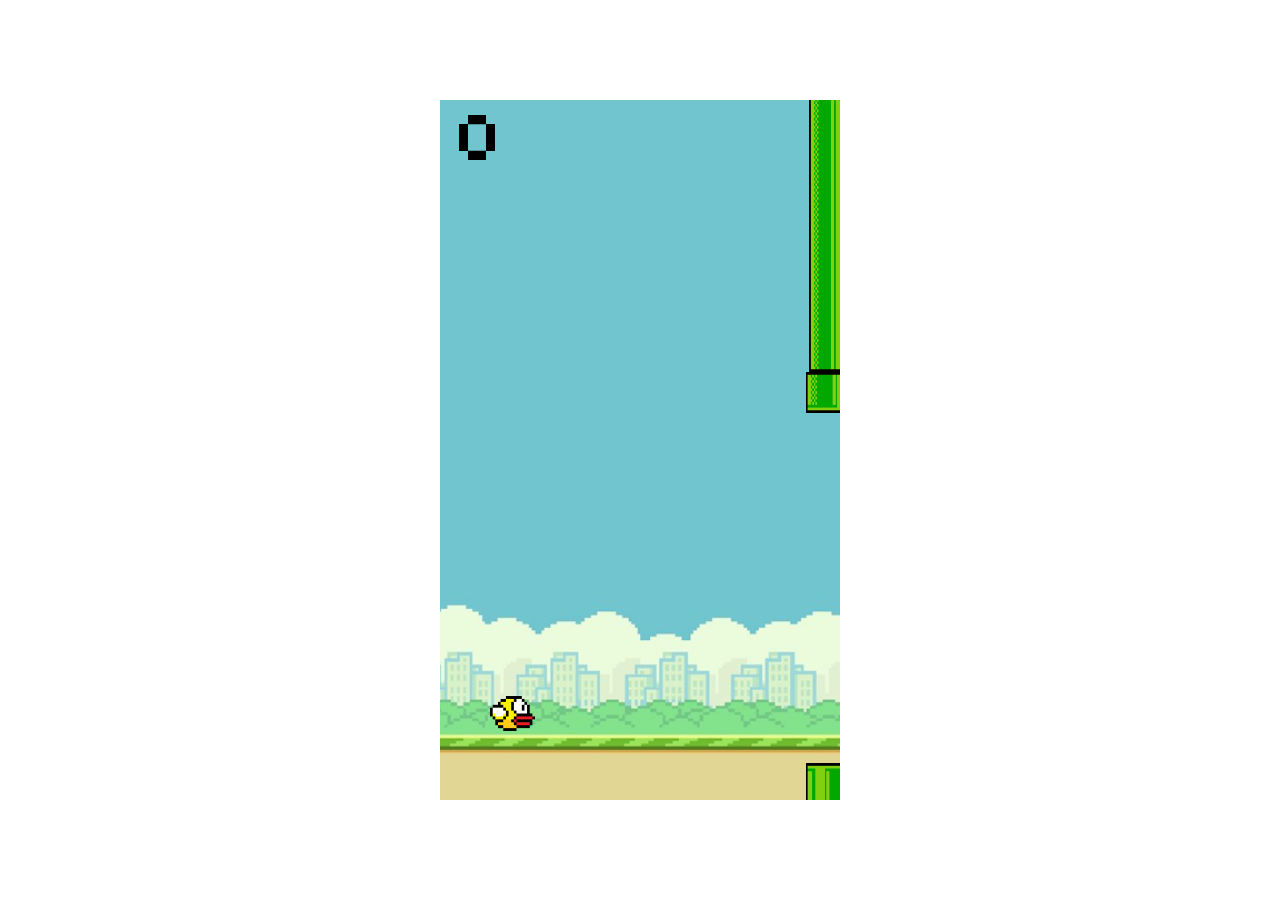
<file: lab-1/index.html>
<!DOCTYPE html>
<html lang="ru">
<head>
  <meta charset="UTF-8">
  <meta name="viewport" content="width=device-width, initial-scale=1.0">
  <title>Flappy Bird</title>
  <link rel="preconnect" href="https://fonts.googleapis.com">
  <link rel="preconnect" href="https://fonts.gstatic.com" crossorigin>
  <link href="https://fonts.googleapis.com/css2?family=Roboto:wght@100&family=Silkscreen&display=swap" rel="stylesheet">
  <link rel="stylesheet" href="styles.css">
</head>
<body>
  <Canvas width="400" height="700" id="game" class="game-display"></Canvas>
  <script src="./script.js"></script>
</body>
</html>
</file>
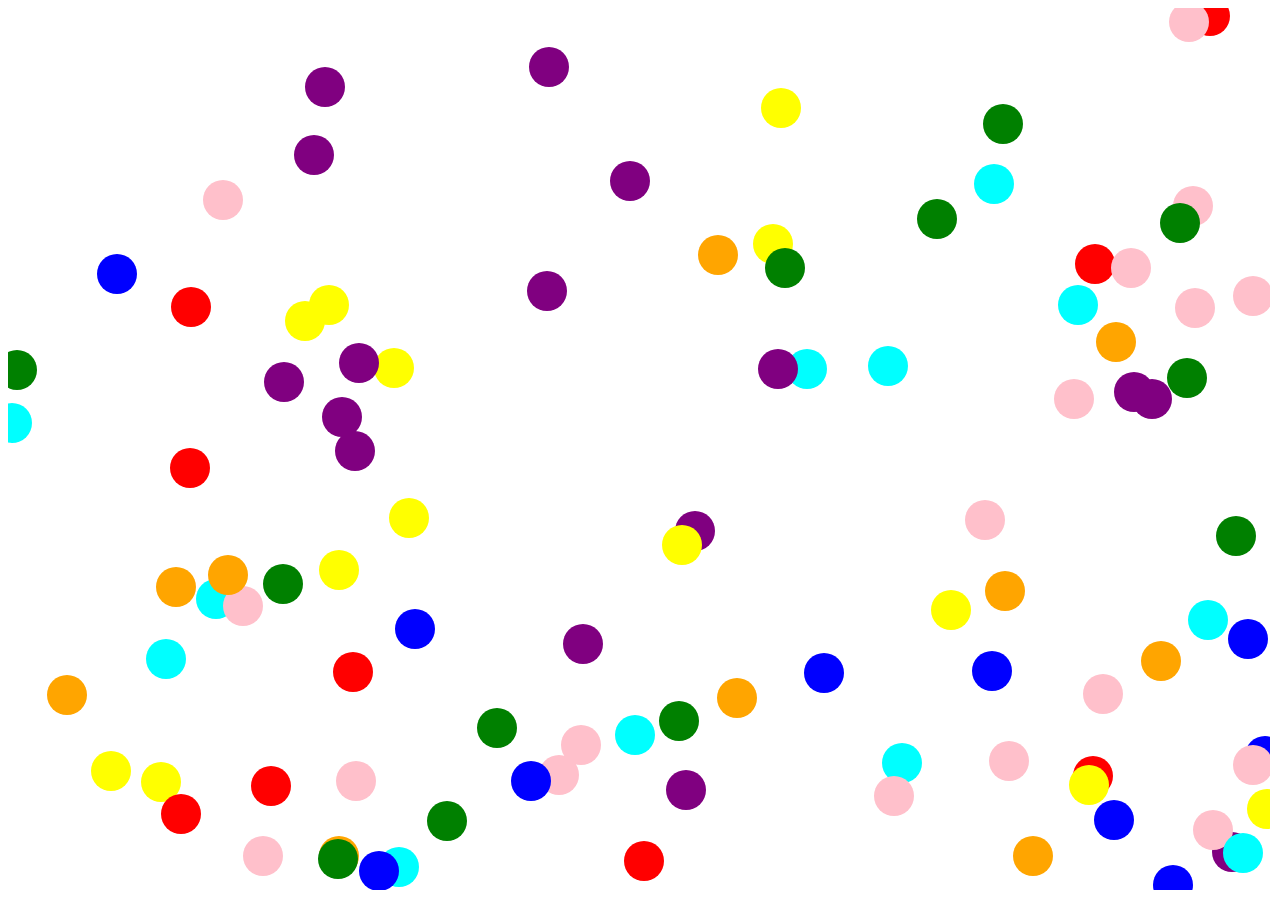
<file: lab-6/index.html>
<!DOCTYPE html>
<html>
  <head>
    <title>Molecules animation on js</title>
    <meta http-equiv="content-type" content="text/html;charset=utf-8" />
  </head>
  <body>
    <canvas id="game" width="500" height="400"></canvas>

    <script>
      var game;

      window.onload = function (e) {
        game = new Game().start();
        game.loadBalls();
      };

      function Game() {
        this.FPS = 30;
        this.speed = 10;

        var colors = [
          'red',
          'blue',
          'yellow',
          'orange',
          'purple',
          'cyan',
          'green',
          'pink',
        ];

        this.canvas = ge('game');
        this.context = this.canvas.getContext('2d');

        this.balls = [];

        var that = this;

        this.getColors = function () {
          return colors;
        };

        var resizeCanvas = function () {
          var c = ge('game');
          c.width = window.innerWidth - 18;
          c.height = window.innerHeight - 18;
        };

        var onWindowResize = function (e) {
          resizeCanvas();
        };

        var eventHandlers = function () {
          window.onresize = onWindowResize;
        };

        var output = function (str, x, y) {
          x = x || 10;
          y = y || 10;
          that.context.fillText(str, x, y);
        };

        var drawBalls = function () {
          for (var i = 0; i < that.balls.length; i++) {
            var ball = that.balls[i];

            ball.x = ball.x + ball.vx;
            ball.y = ball.y + ball.vy;

            if (ball.x + ball.r >= that.canvas.width) {
              ball.vx = -ball.vx;
            }
            if (ball.x - ball.r <= 0) {
              ball.vx = -ball.vx;
            }
            if (ball.y + ball.r >= that.canvas.height) {
              ball.vy = -ball.vy;
            }
            if (ball.y - ball.r <= 0) {
              ball.vy = -ball.vy;
            }

            that.context.beginPath();
            that.context.arc(ball.x, ball.y, ball.r, 0, 2 * Math.PI, false);
            that.context.fillStyle = ball.color;
            that.context.fill();
          }
        };

        var gameStep = function () {
          that.context.clearRect(0, 0, that.canvas.width, that.canvas.height);

          drawBalls();
        };

        var gameLoop = function (fn) {
          var then = +new Date();

          var interval = 1000 / that.FPS;

          window.requestAnimationFrame =
            window.requestAnimationFrame ||
            window.wekitRequestAnimationFrame ||
            window.mozRequestAnimationFrame ||
            window.oRequestAnimationFrame ||
            window.msRequestAnimationFrame ||
            function (fn) {
              return window.setTimeout(fn, 1000 / 60);
            };

          return (function loop() {
            window.requestAnimationFrame(loop);

            var now = +new Date();
            var delta = now - then;

            if (delta > interval) {
              then = now - (delta % interval);

              //ge('delta').innerHTML = delta;

              fn();
            }
          })();
        };

        this.loadBalls = function () {
          for (var i = 0; i < 100; i++) {
            that.balls.push({
              x: Math.ceil(Math.random() * that.canvas.width),
              y: Math.ceil(Math.random() * that.canvas.height),
              r: 20,
              vx: Math.floor(Math.random() * that.speed),
              vy: Math.floor(Math.random() * that.speed),
              color: colors[Math.floor(Math.random() * colors.length)],
            });
          }
        };

        this.start = function () {
          console.log('game started...');

          eventHandlers();
          resizeCanvas();

          gameLoop(gameStep);

          return that;
        };

        this.initHandlers = function () {
          console.log('init...');
        };
      }
      function ge(id) {
        return document.getElementById(id);
      }
    </script>
  </body>
</html>
</file>
<file: lab-1/styles.css>
body {
  margin: 0;
  display: flex;
  justify-content: center; 
  align-items: center;
  height: 100vh;
}

.game-display {
  background-image: url('./flappybirdbg.png');
  background-repeat: no-repeat;
  background-position: center;
  background-size: cover;
}


.ggg {
  font-family: 'Roboto', sans-serif;
  font-family: 'Silkscreen', sans-serif;
}
</file>
